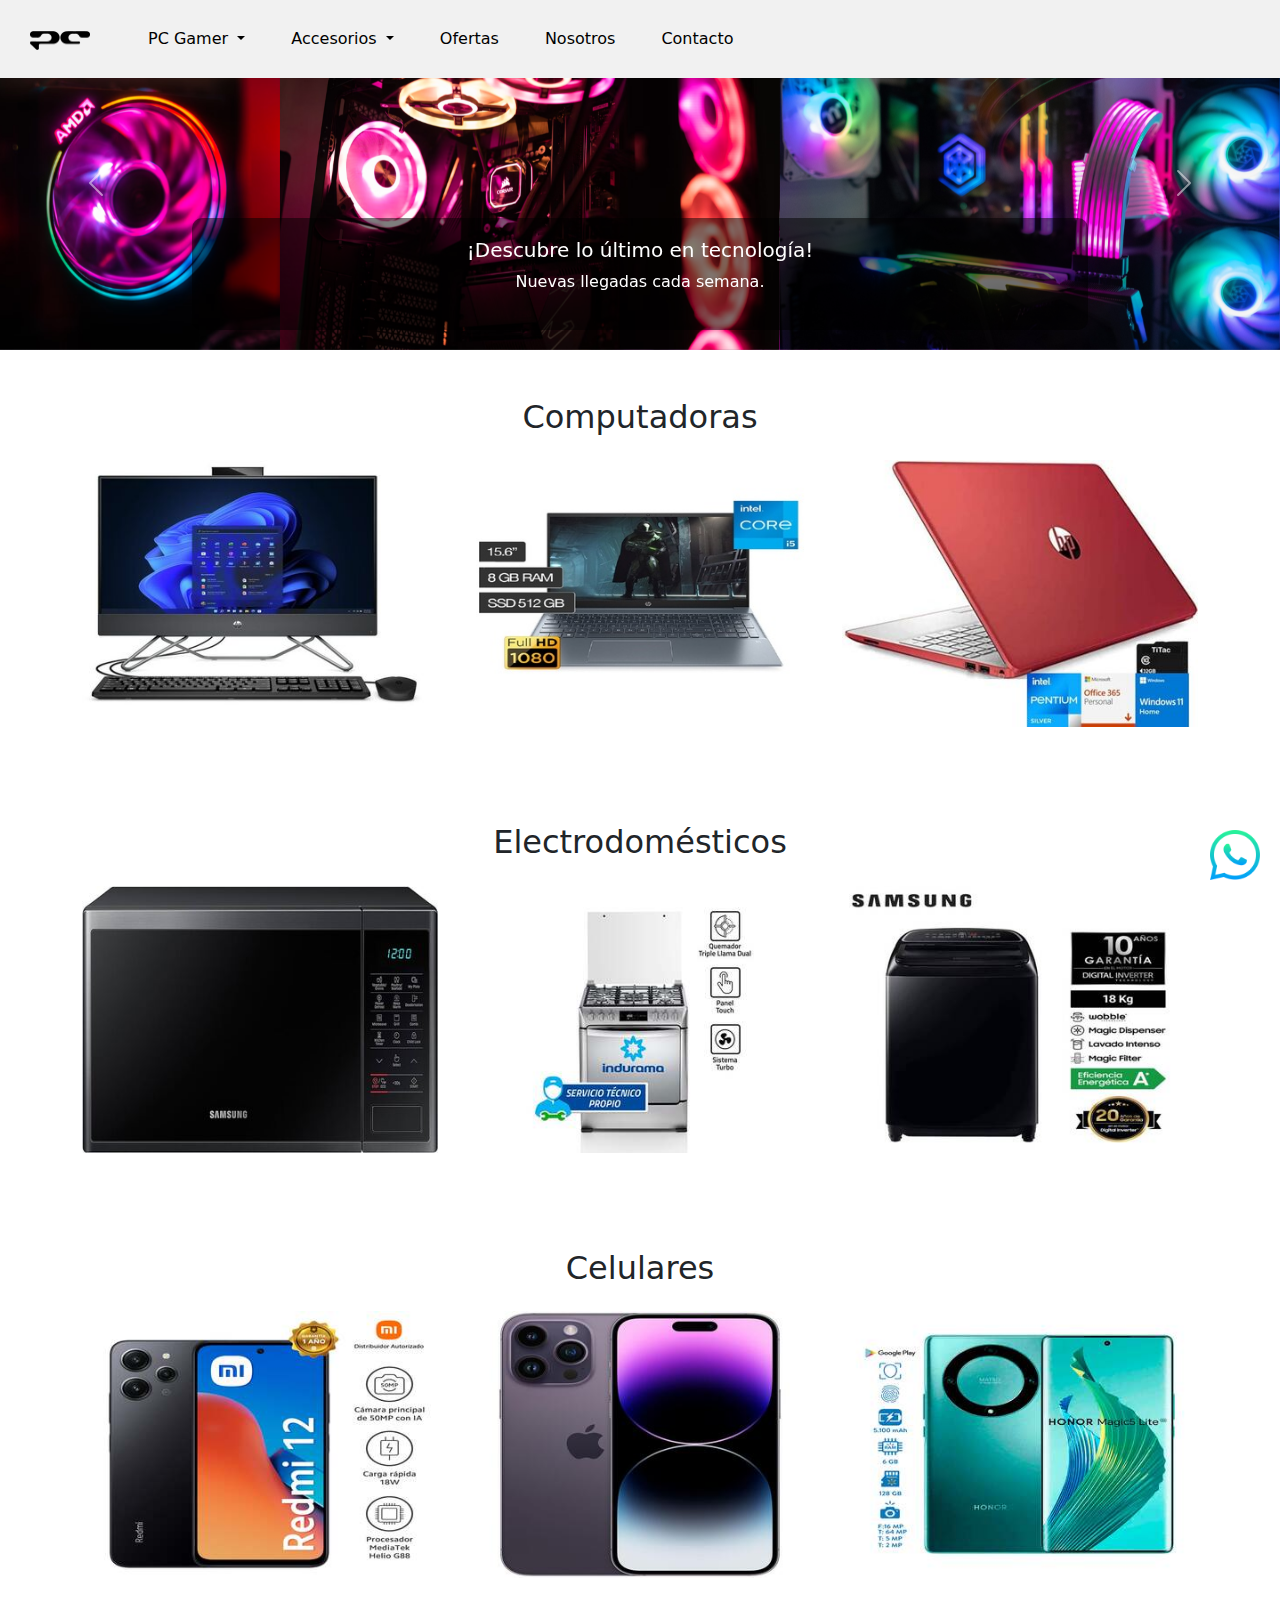
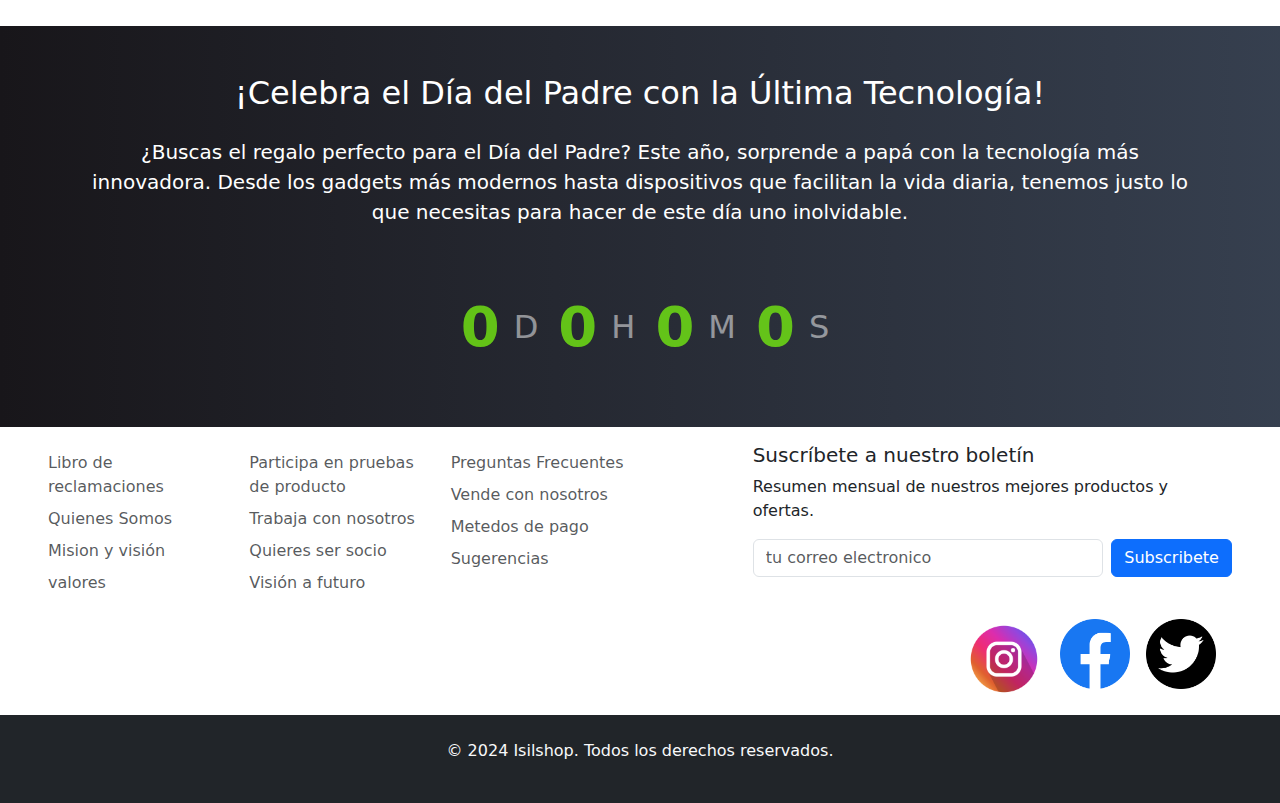
<file: index.html>
<!DOCTYPE html>
<html lang="en">
<head>
  <meta charset="UTF-8">
  <meta name="viewport" content="width=device-width, initial-scale=1.0">
  <title>Landing Page</title>
  <link href="https://cdn.jsdelivr.net/npm/bootstrap@5.3.3/dist/css/bootstrap.min.css" rel="stylesheet" integrity="sha384-QWTKZyjpPEjISv5WaRU9OFeRpok6YctnYmDr5pNlyT2bRjXh0JMhjY6hW+ALEwIH" crossorigin="anonymous">
</head>
  <link rel="stylesheet" href="styles.css">
</head>
<body>
  <!-- Navbar -->

  <nav class="navbar navbar-expand-lg bg-body-tertiary">
    <div class="container-fluid">
      <a class="navbar-brand" href="index.html">
        <img src="img/logo_pcentral.png" alt="Bootstrap" width="60" height="19.5779">
      </a>
      <button class="navbar-toggler" type="button" data-bs-toggle="collapse" data-bs-target="#navbarSupportedContent" aria-controls="navbarSupportedContent" aria-expanded="false" aria-label="Toggle navigation">
        <span class="navbar-toggler-icon"></span>
      </button>
      <div class="collapse navbar-collapse" id="navbarSupportedContent">
        <ul class="navbar-nav me-auto mb-2 mb-lg-0">

          <li class="nav-item dropdown">
            <a class="nav-link dropdown-toggle" href="#" role="button" data-bs-toggle="dropdown" aria-expanded="false">
              PC Gamer
            </a>
            <ul class="dropdown-menu">
              <li><a class="dropdown-item" href="gamaintel.html">Gama Intel</a></li>
              <li><a class="dropdown-item" href="gamaryzen.html">Gama AMD Ryzen</a></li>
              <li><hr class="dropdown-divider"></li>
              <li><a class="dropdown-item" href="#">Ver Todo</a></li>
            </ul>
          </li>

          <li class="nav-item dropdown">
            <a class="nav-link dropdown-toggle" href="#" role="button" data-bs-toggle="dropdown" aria-expanded="false">
              Accesorios
            </a>
            <ul class="dropdown-menu">
              <li><a class="dropdown-item" href="Componentes.html">Componentes</a></li>
              <li><a class="dropdown-item" href="Teclados y mouse.html">Teclados y Mouse</a></li>
              <li><hr class="dropdown-divider"></li>
              <li><a class="dropdown-item" href="ver todo.html">Ver Todo</a></li>
            </ul>
          </li>

          <li class="nav-item"><a class="nav-link" href="#gallery">Ofertas</a></li>
          <li class="nav-item"><a class="nav-link" href="#about">Nosotros</a></li>
          <li class="nav-item"><a class="nav-link" href="./formulario.html">Contacto</a></li>

        </ul>
      </div>
    </div>
  </nav>

  <!-- WhatsApp Icon -->
  <a href="https://api.whatsapp.com/send?phone=51953485560&text=Hola,deseo saber mas sobre nuestra Web" class="whatsapp-icon" target="_blank">
    <img src="img/whatsapp.png" alt="WhatsApp" width="50" height="50">
  </a>

  <!-- Carousel -->
  <div id="carousel" class="carousel slide" data-bs-ride="carousel">
    <div class="carousel-inner">
      <div class="carousel-item active">
        <img src="./img/carrusel1.png" class="d-block w-100" alt="...">
        <div class="carousel-caption d-none d-md-block">
          <h5>¡Descubre lo último en tecnología!</h5>
          <p>Nuevas llegadas cada semana.</p>
        </div>
      </div>
      <div class="carousel-item">
        <img src="./img/carrusel2.png" class="d-block w-100" alt="...">
        <div class="carousel-caption d-none d-md-block">
        <h5>¡Ofertas imperdibles!</h5>
        <p>Descuentos exclusivos en tus gadgets favoritos</p>
        </div>
      </div>
      <div class="carousel-item">
        <img src="./img/carrusel3.png" class="d-block w-100" alt="...">
        <div class="carousel-caption d-none d-md-block">
          <h5>¡Tecnología a tu medida!</h5>
          <p>Recomendaciones basadas en tus intereses</p>
        </div>
      </div>
    </div>
    <button class="carousel-control-prev" type="button" data-bs-target="#carousel" data-bs-slide="prev">
      <span class="carousel-control-prev-icon" aria-hidden="true"></span>
      <span class="visually-hidden">Previous</span>
    </button>
    <button class="carousel-control-next" type="button" data-bs-target="#carousel" data-bs-slide="next">
      <span class="carousel-control-next-icon" aria-hidden="true"></span>
      <span class="visually-hidden">Next</span>
    </button>
  </div>

  <!-- Gallery Section -->
  <section id="gallery" class="py-5">
    <div class="container">
      <h2 class="text-center mb-4">Computadoras </h2>
      <div class="row g-4">
        <div class="col-md-4">
          <img src="img/precios1 (1).jpg" class="img-fluid" alt="Gallery Image 1 ">
        </div>
        <div class="col-md-4">
          <img src="img/precios2 (2).jpg" class="img-fluid" alt="Gallery Image 2">
        </div>
        <div class="col-md-4">
          <img src="img/precios3 (1).jpg" class="img-fluid" alt="Gallery Image 3">
        </div>
      </div>
    </div>
  </section>

  <!-- Gallery Section -->
  <section id="gallery" class="py-5">
    <div class="container">
      <h2 class="text-center mb-4">Electrodomésticos</h2>
      <div class="row g-4">
        <div class="col-md-4">
          <img src="img/Electrodomésticos1 (1).jpg" class="img-fluid" alt="Gallery Image 1" >
        </div>
        <div class="col-md-4">
          <img src="img/electrodomésticos2  (1).jpg" class="img-fluid" alt="Gallery Image 2">
        </div>
        <div class="col-md-4">
          <img src="img/electrodomésticos3 (1).jpg" class="img-fluid" alt="Gallery Image 3">
        </div>
      </div>
    </div>
  </section>

    <!-- Gallery Section -->
    <section id="gallery" class="py-5">
      <div class="container">
        <h2 class="text-center mb-4">Celulares</h2>
        <div class="row g-4">
          <div class="col-md-4">
            <img src="img/celulares1 (1).jpg" class="img-fluid" alt="Gallery Image 1">
          </div>
          <div class="col-md-4">
            <img src="img/celulares2 (1).jpg" class="img-fluid" alt="Gallery Image 2">
          </div>
          <div class="col-md-4">
            <img src="img/celulares3 (1).jpg" class="img-fluid" alt="Gallery Image 3">
          </div>
        </div>
      </div>
    </section>

  <!-- About Us Section -->
  <section id="about" class=" conty py-5 text-white">
    <div class="container ">
      <h2 class="text-center mb-4">¡Celebra el Día del Padre con la Última Tecnología!</h2>
      <p class="lead text-center me-auto">¿Buscas el regalo perfecto para el Día del Padre? Este año, sorprende 
        a papá con la tecnología más innovadora. Desde los gadgets más modernos hasta dispositivos que facilitan 
        la vida diaria, tenemos justo lo que necesitas para hacer de este día uno inolvidable.
      </p>

    
      
</head>

    <div class="container mt-5 ">
        <div class="countdown" id="countdown">
            <div>
                <span class="countdown-number " id="days">0</span>
                <span class="countdown-letter">D</span>
            </div>
            <div>
                <span class="countdown-number "id="hours">0</span>
                <span class="countdown-letter" >H</span>
            </div>
            <div>
                <span class="countdown-number "id="minutes">0</span>
                <span class="countdown-letter">M</span>
            </div>
            <div>
                <span class="countdown-number "id="seconds">0</span>
                <span class="countdown-letter">S</span>
            </div>
        </div>
    </div>

    <script>
        
        const countdownEndDate = new Date(new Date().getTime() + 3 * 24 * 60 * 60 * 1000).getTime();

        
        const countdownInterval = setInterval(() => {
            const now = new Date().getTime();
            const timeLeft = countdownEndDate - now;

         
            const days = Math.floor(timeLeft / (1000 * 60 * 60 * 24));
            const hours = Math.floor((timeLeft % (1000 * 60 * 60 * 24)) / (1000 * 60 * 60));
            const minutes = Math.floor((timeLeft % (1000 * 60 * 60)) / (1000 * 60));
            const seconds = Math.floor((timeLeft % (1000 * 60)) / 1000);

        
            document.getElementById("days").innerText = days;
            document.getElementById("hours").innerText = hours;
            document.getElementById("minutes").innerText = minutes;
            document.getElementById("seconds").innerText = seconds;

           
            if (timeLeft < 0) {
                clearInterval(countdownInterval);
                document.getElementById("countdown").innerHTML = "¡El tiempo ha terminado!";
            }
        }, 1000);
    </script>
    </div>
  </section>

  <!-- Footer -->
  <footer class="py-3 p-5">
    <div class="row">
      <div class="col-6 col-md-2 mb-3">
        <h5></h5>
        <ul class="nav flex-column ">
          <li class="nav-item mb-2"><a href="#" class="nav-link p-0 text-muted">Libro de reclamaciones</a></li>
          <li class="nav-item mb-2"><a href="#" class="nav-link p-0 text-muted">Quienes Somos</a></li>
          <li class="nav-item mb-2"><a href="#" class="nav-link p-0 text-muted">Mision y visión</a></li>
          <li class="nav-item mb-2"><a href="#" class="nav-link p-0 text-muted">valores</a></li>
          
        </ul>
      </div>

      <div class="col-6 col-md-2 mb-3">
        <h5></h5>
        <ul class="nav flex-column">
          <li class="nav-item mb-2"><a href="#" class="nav-link p-0 text-muted">Participa en pruebas de producto</a></li>
          <li class="nav-item mb-2"><a href="#" class="nav-link p-0 text-muted">Trabaja con nosotros </a></li>
          <li class="nav-item mb-2"><a href="#" class="nav-link p-0 text-muted">Quieres ser socio</a></li>
          <li class="nav-item mb-2"><a href="#" class="nav-link p-0 text-muted">Visión a futuro</a></li>
        
        </ul>
      </div>

      <div class="col-6 col-md-2 mb-3">
        <h5></h5>
        <ul class="nav flex-column">
          <li class="nav-item mb-2"><a href="#" class="nav-link p-0 text-muted">Preguntas Frecuentes</a></li>
          <li class="nav-item mb-2"><a href="#" class="nav-link p-0 text-muted">Vende con nosotros</a></li>
          <li class="nav-item mb-2"><a href="#" class="nav-link p-0 text-muted">Metedos de pago</a></li>
          <li class="nav-item mb-2"><a href="#" class="nav-link p-0 text-muted">Sugerencias</a></li>
        </ul>
      </div>

      <div class="col-md-5 offset-md-1 mb-3">
        <form>
          <h5>Suscríbete a nuestro boletín</h5>
          <p>Resumen mensual de nuestros mejores productos y ofertas.</p>
          <div class="d-flex flex-column flex-sm-row w-100 gap-2">
            <label for="newsletter1" class="visually-hidden">ingresa tu correo</label>
            <input id="newsletter1" type="text" class="form-control" placeholder="tu correo electronico">
            <button class="btn btn-primary" type="button">Subscribete</button>
          </div>
        </form>
      </div>
    </div>
    <link rel="stylesheet" href="">

    <div class="d-flex justify-content-end">
      <a href="https://www.instagram.com/" target="_blank">
        <img class="img-fluid me-3" src="img/1.png" " alt="" style="width: 80px;">
      </a>
      <a href="https://www.facebook.com/" target="_blank">
        <img class="img-fluid me-3" src="img/facebook.png" alt="" style="width: 70px;">
      </a>
      <a href="https://x.com/?lang=es"target=_blank>
        <img class="img-fluid me-3" src="img/twitter.png" alt="" style="width: 70px;">
      </a>
  </div>
  </footer>

  <!-- Footer -->
  <footer class="text-center py-4 bg-dark text-light width-100%">
    <p>© 2024 Isilshop. Todos los derechos reservados.</p>
  </footer>

  <!-- Bootstrap JS -->
  <script src="https://cdn.jsdelivr.net/npm/bootstrap@5.3.3/dist/js/bootstrap.bundle.min.js" integrity="sha384-YvpcrYf0tY3lHB60NNkmXc5s9fDVZLESaAA55NDzOxhy9GkcIdslK1eN7N6jIeHz" crossorigin="anonymous"></script>
</body>
</html>
</file>
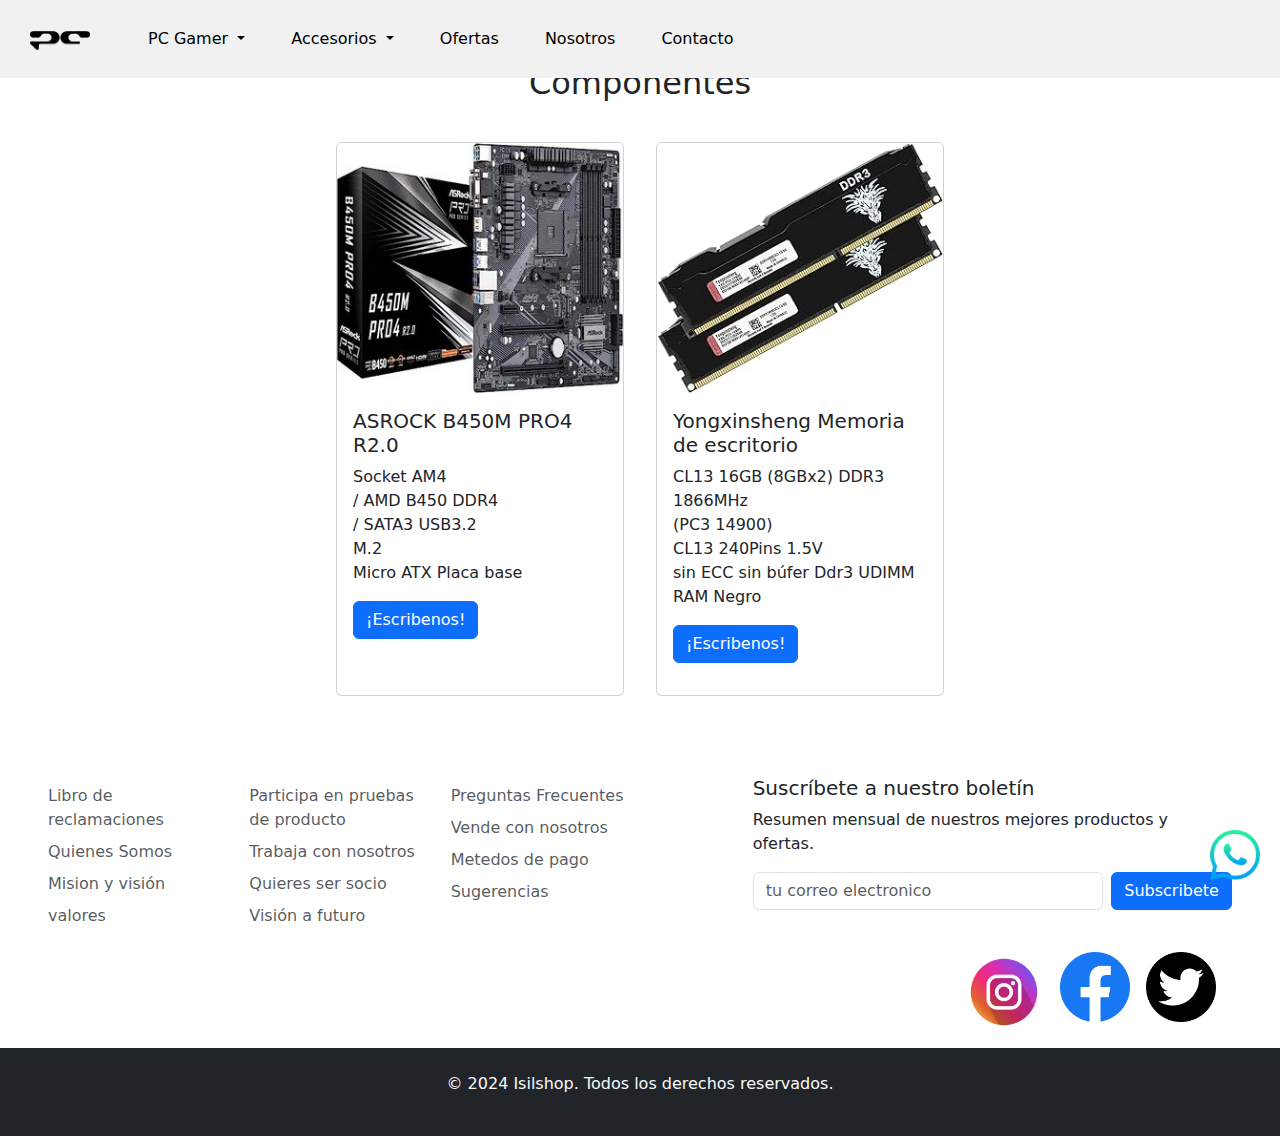
<file: Componentes.html>
<!DOCTYPE html>
<html lang="en">
<head>
  <meta charset="UTF-8">
  <meta name="viewport" content="width=device-width, initial-scale=1.0">
  <title>Landing Page</title>
  <link href="https://cdn.jsdelivr.net/npm/bootstrap@5.3.3/dist/css/bootstrap.min.css" rel="stylesheet" integrity="sha384-QWTKZyjpPEjISv5WaRU9OFeRpok6YctnYmDr5pNlyT2bRjXh0JMhjY6hW+ALEwIH" crossorigin="anonymous">
</head>
  <link rel="stylesheet" href="styles.css">
</head>
<body>
  <!-- Navbar -->

  <nav class="navbar navbar-expand-lg bg-body-tertiary">
    <div class="container-fluid">
      <a class="navbar-brand" href="index.html">
        <img src="img/logo_pcentral.png" alt="Bootstrap" width="60" height="19.5779">
      </a>
      <button class="navbar-toggler" type="button" data-bs-toggle="collapse" data-bs-target="#navbarSupportedContent" aria-controls="navbarSupportedContent" aria-expanded="false" aria-label="Toggle navigation">
        <span class="navbar-toggler-icon"></span>
      </button>
      <div class="collapse navbar-collapse" id="navbarSupportedContent">
        <ul class="navbar-nav me-auto mb-2 mb-lg-0">

          <li class="nav-item dropdown">
            <a class="nav-link dropdown-toggle" href="#" role="button" data-bs-toggle="dropdown" aria-expanded="false">
              PC Gamer
            </a>
            <ul class="dropdown-menu">
              <li><a class="dropdown-item" href="gamaintel.html">Gama Intel</a></li>
              <li><a class="dropdown-item" href="gamaryzen.html">Gama AMD Ryzen</a></li>
              <li><hr class="dropdown-divider"></li>
              <li><a class="dropdown-item" href="#">Ver Todo</a></li>
            </ul>
          </li>

          <li class="nav-item dropdown">
            <a class="nav-link dropdown-toggle" href="#" role="button" data-bs-toggle="dropdown" aria-expanded="false">
              Accesorios
            </a>
            <ul class="dropdown-menu">
              <li><a class="dropdown-item" href="Componentes.html">Componentes</a></li>
              <li><a class="dropdown-item" href="Teclados y mouse.html">Teclados y Mouse</a></li>
              <li><hr class="dropdown-divider"></li>
              <li><a class="dropdown-item" href="ver todo.html">Ver Todo</a></li>
            </ul>
          </li>

          <li class="nav-item"><a class="nav-link" href="#gallery">Ofertas</a></li>
          <li class="nav-item"><a class="nav-link" href="#about">Nosotros</a></li>
          <li class="nav-item"><a class="nav-link" href="./formulario.html">Contacto</a></li>

        </ul>
      </div>
    </div>
  </nav>

  <!-- WhatsApp Icon -->
  <a href="https://api.whatsapp.com/send?phone=51953485560&text=Hola,deseo saber mas sobre nuestra Web" class="whatsapp-icon" target="_blank">
    <img src="img/whatsapp.png" alt="WhatsApp" width="50" height="50">
  </a>
  
  <!-- Products -->

   <div class="container my-5">
    <h2 class="text-center mb-4">Componentes</h2>
    <div class="d-flex justify-content-center flex-wrap">
      <div class="card m-3" style="width: 18rem;">
        <img src="img/tarjeta madre (1).jpg" class="card-img-top" alt="...">
        <div class="card-body">
          <h5 class="card-title">ASROCK B450M PRO4 R2.0</h5>
          <p class="card-text">Socket AM4<br>
            / AMD B450 DDR4 <br>
            / SATA3 USB3.2<br>
            M.2<br>
            Micro ATX Placa base<p>
          <a href="./formulario.html" class="btn btn-primary">¡Escribenos!</a>
        </div>
      </div>

      <div class="card m-3" style="width: 18rem;">
        <img src="img/ram.jpg" class="card-img-top" alt="...">
        <div class="card-body">
          <h5 class="card-title">Yongxinsheng Memoria de escritorio</h5>
          <p class="card-text">CL13 16GB (8GBx2) DDR3 1866MHz<br>
            (PC3 14900)<br>
            CL13 240Pins 1.5V<br>
            sin ECC sin búfer Ddr3 UDIMM RAM Negro<br>
            <p>
          <a href="./formulario.html" class="btn btn-primary">¡Escribenos!</a>
        </div>
      </div>
    </div>
  </div>

 

<!-- Footer -->
<footer class="py-3 p-5">
    <div class="row">
      <div class="col-6 col-md-2 mb-3">
        <h5></h5>
        <ul class="nav flex-column ">
          <li class="nav-item mb-2"><a href="#" class="nav-link p-0 text-muted">Libro de reclamaciones</a></li>
          <li class="nav-item mb-2"><a href="#" class="nav-link p-0 text-muted">Quienes Somos</a></li>
          <li class="nav-item mb-2"><a href="#" class="nav-link p-0 text-muted">Mision y visión</a></li>
          <li class="nav-item mb-2"><a href="#" class="nav-link p-0 text-muted">valores</a></li>
          
        </ul>
      </div>

      <div class="col-6 col-md-2 mb-3">
        <h5></h5>
        <ul class="nav flex-column">
          <li class="nav-item mb-2"><a href="#" class="nav-link p-0 text-muted">Participa en pruebas de producto</a></li>
          <li class="nav-item mb-2"><a href="#" class="nav-link p-0 text-muted">Trabaja con nosotros </a></li>
          <li class="nav-item mb-2"><a href="#" class="nav-link p-0 text-muted">Quieres ser socio</a></li>
          <li class="nav-item mb-2"><a href="#" class="nav-link p-0 text-muted">Visión a futuro</a></li>
        
        </ul>
      </div>

      <div class="col-6 col-md-2 mb-3">
        <h5></h5>
        <ul class="nav flex-column">
          <li class="nav-item mb-2"><a href="#" class="nav-link p-0 text-muted">Preguntas Frecuentes</a></li>
          <li class="nav-item mb-2"><a href="#" class="nav-link p-0 text-muted">Vende con nosotros</a></li>
          <li class="nav-item mb-2"><a href="#" class="nav-link p-0 text-muted">Metedos de pago</a></li>
          <li class="nav-item mb-2"><a href="#" class="nav-link p-0 text-muted">Sugerencias</a></li>
        </ul>
      </div>

      <div class="col-md-5 offset-md-1 mb-3">
        <form>
          <h5>Suscríbete a nuestro boletín</h5>
          <p>Resumen mensual de nuestros mejores productos y ofertas.</p>
          <div class="d-flex flex-column flex-sm-row w-100 gap-2">
            <label for="newsletter1" class="visually-hidden">ingresa tu correo</label>
            <input id="newsletter1" type="text" class="form-control" placeholder="tu correo electronico">
            <button class="btn btn-primary" type="button">Subscribete</button>
          </div>
        </form>
      </div>
    </div>
    <link rel="stylesheet" href="">

    <div class="d-flex justify-content-end">
      <a href="https://www.instagram.com/" target="_blank">
        <img class="img-fluid me-3" src="img/1.png" " alt="" style="width: 80px;">
      </a>
      <a href="https://www.facebook.com/" target="_blank">
        <img class="img-fluid me-3" src="img/facebook.png" alt="" style="width: 70px;">
      </a>
      <a href="https://x.com/?lang=es"target=_blank>
        <img class="img-fluid me-3" src="img/twitter.png" alt="" style="width: 70px;">
      </a>
  </div>
  </footer>

  <!-- Footer -->
  <footer class="text-center py-4 bg-dark text-light width-100%">
    <p>© 2024 Isilshop. Todos los derechos reservados.</p>
  </footer>

  <!-- Bootstrap JS -->
  <script src="https://cdn.jsdelivr.net/npm/bootstrap@5.3.3/dist/js/bootstrap.bundle.min.js" integrity="sha384-YvpcrYf0tY3lHB60NNkmXc5s9fDVZLESaAA55NDzOxhy9GkcIdslK1eN7N6jIeHz" crossorigin="anonymous"></script>
</body>
</html>
</file>
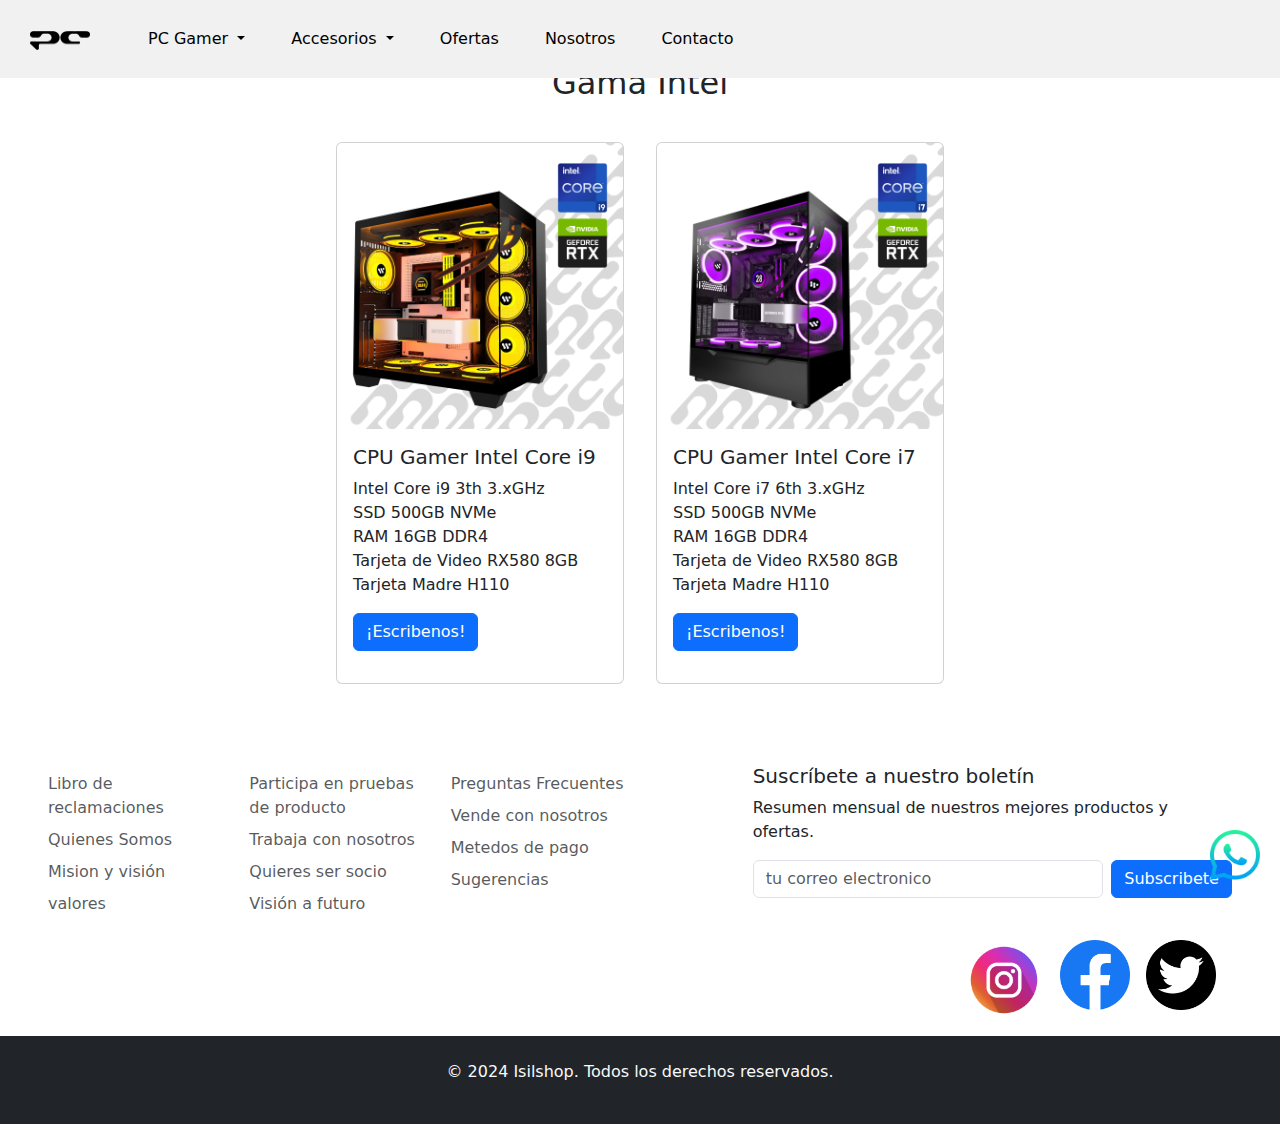
<file: gamaintel.html>
<!DOCTYPE html>
<html lang="en">
<head>
  <meta charset="UTF-8">
  <meta name="viewport" content="width=device-width, initial-scale=1.0">
  <title>Landing Page</title>
  <link href="https://cdn.jsdelivr.net/npm/bootstrap@5.3.3/dist/css/bootstrap.min.css" rel="stylesheet" integrity="sha384-QWTKZyjpPEjISv5WaRU9OFeRpok6YctnYmDr5pNlyT2bRjXh0JMhjY6hW+ALEwIH" crossorigin="anonymous">
</head>
  <link rel="stylesheet" href="styles.css">
</head>
<body>
  <!-- Navbar -->

  <nav class="navbar navbar-expand-lg bg-body-tertiary">
    <div class="container-fluid">
      <a class="navbar-brand" href="index.html">
        <img src="img/logo_pcentral.png" alt="Bootstrap" width="60" height="19.5779">
      </a>
      <button class="navbar-toggler" type="button" data-bs-toggle="collapse" data-bs-target="#navbarSupportedContent" aria-controls="navbarSupportedContent" aria-expanded="false" aria-label="Toggle navigation">
        <span class="navbar-toggler-icon"></span>
      </button>
      <div class="collapse navbar-collapse" id="navbarSupportedContent">
        <ul class="navbar-nav me-auto mb-2 mb-lg-0">

          <li class="nav-item dropdown">
            <a class="nav-link dropdown-toggle" href="#" role="button" data-bs-toggle="dropdown" aria-expanded="false">
              PC Gamer
            </a>
            <ul class="dropdown-menu">
              <li><a class="dropdown-item" href="gamaintel.html">Gama Intel</a></li>
              <li><a class="dropdown-item" href="gamaryzen.html">Gama AMD Ryzen</a></li>
              <li><hr class="dropdown-divider"></li>
              <li><a class="dropdown-item" href="#">Ver Todo</a></li>
            </ul>
          </li>

          <li class="nav-item dropdown">
            <a class="nav-link dropdown-toggle" href="#" role="button" data-bs-toggle="dropdown" aria-expanded="false">
              Accesorios
            </a>
            <ul class="dropdown-menu">
              <li><a class="dropdown-item" href="Componentes.html">Componentes</a></li>
              <li><a class="dropdown-item" href="Teclados y mouse.html">Teclados y Mouse</a></li>
              <li><hr class="dropdown-divider"></li>
              <li><a class="dropdown-item" href="ver todo.html">Ver Todo</a></li>
            </ul>
          </li>

          <li class="nav-item"><a class="nav-link" href="#gallery">Ofertas</a></li>
          <li class="nav-item"><a class="nav-link" href="#about">Nosotros</a></li>
          <li class="nav-item"><a class="nav-link" href="./formulario.html">Contacto</a></li>

        </ul>
      </div>
    </div>
  </nav>

  <!-- WhatsApp Icon -->
  <a href="https://api.whatsapp.com/send?phone=51953485560&text=Hola,deseo saber mas sobre nuestra Web" class="whatsapp-icon" target="_blank">
    <img src="img/whatsapp.png" alt="WhatsApp" width="50" height="50">
  </a>

    <!-- Products -->
    <div class="container my-5">
      <h2 class="text-center mb-4">Gama Intel</h2>
      <div class="d-flex justify-content-center flex-wrap">
        <div class="card m-3" style="width: 18rem;">
          <img src="img/pcinteluno.png" class="card-img-top" alt="...">
          <div class="card-body">
            <h5 class="card-title">CPU Gamer Intel Core i9</h5>
            <p class="card-text">Intel Core i9 3th 3.xGHz<br>
              SSD 500GB NVMe<br>
              RAM 16GB DDR4<br>
              Tarjeta de Video RX580 8GB<br>
              Tarjeta Madre H110<p>
            <a href="./formulario.html" class="btn btn-primary">¡Escribenos!</a>
          </div>
        </div>
  
        <div class="card m-3" style="width: 18rem;">
          <img src="img/pcinteldos.png" class="card-img-top" alt="...">
          <div class="card-body">
            <h5 class="card-title">CPU Gamer Intel Core i7</h5>
            <p class="card-text">Intel Core i7 6th 3.xGHz<br>
              SSD 500GB NVMe<br>
              RAM 16GB DDR4<br>
              Tarjeta de Video RX580 8GB<br>
              Tarjeta Madre H110<p>
            <a href="./formulario.html" class="btn btn-primary">¡Escribenos!</a>
          </div>
        </div>
      </div>
    </div>

  <!-- Footer -->
  <footer class="py-3 p-5">
    <div class="row">
      <div class="col-6 col-md-2 mb-3">
        <h5></h5>
        <ul class="nav flex-column ">
          <li class="nav-item mb-2"><a href="#" class="nav-link p-0 text-muted">Libro de reclamaciones</a></li>
          <li class="nav-item mb-2"><a href="#" class="nav-link p-0 text-muted">Quienes Somos</a></li>
          <li class="nav-item mb-2"><a href="#" class="nav-link p-0 text-muted">Mision y visión</a></li>
          <li class="nav-item mb-2"><a href="#" class="nav-link p-0 text-muted">valores</a></li>
          
        </ul>
      </div>

      <div class="col-6 col-md-2 mb-3">
        <h5></h5>
        <ul class="nav flex-column">
          <li class="nav-item mb-2"><a href="#" class="nav-link p-0 text-muted">Participa en pruebas de producto</a></li>
          <li class="nav-item mb-2"><a href="#" class="nav-link p-0 text-muted">Trabaja con nosotros </a></li>
          <li class="nav-item mb-2"><a href="#" class="nav-link p-0 text-muted">Quieres ser socio</a></li>
          <li class="nav-item mb-2"><a href="#" class="nav-link p-0 text-muted">Visión a futuro</a></li>
        
        </ul>
      </div>

      <div class="col-6 col-md-2 mb-3">
        <h5></h5>
        <ul class="nav flex-column">
          <li class="nav-item mb-2"><a href="#" class="nav-link p-0 text-muted">Preguntas Frecuentes</a></li>
          <li class="nav-item mb-2"><a href="#" class="nav-link p-0 text-muted">Vende con nosotros</a></li>
          <li class="nav-item mb-2"><a href="#" class="nav-link p-0 text-muted">Metedos de pago</a></li>
          <li class="nav-item mb-2"><a href="#" class="nav-link p-0 text-muted">Sugerencias</a></li>
        </ul>
      </div>

      <div class="col-md-5 offset-md-1 mb-3">
        <form>
          <h5>Suscríbete a nuestro boletín</h5>
          <p>Resumen mensual de nuestros mejores productos y ofertas.</p>
          <div class="d-flex flex-column flex-sm-row w-100 gap-2">
            <label for="newsletter1" class="visually-hidden">ingresa tu correo</label>
            <input id="newsletter1" type="text" class="form-control" placeholder="tu correo electronico">
            <button class="btn btn-primary" type="button">Subscribete</button>
          </div>
        </form>
      </div>
    </div>
    <link rel="stylesheet" href="">

    <div class="d-flex justify-content-end">
      <a href="https://www.instagram.com/" target="_blank">
        <img class="img-fluid me-3" src="img/1.png" " alt="" style="width: 80px;">
      </a>
      <a href="https://www.facebook.com/" target="_blank">
        <img class="img-fluid me-3" src="img/facebook.png" alt="" style="width: 70px;">
      </a>
      <a href="https://x.com/?lang=es"target=_blank>
        <img class="img-fluid me-3" src="img/twitter.png" alt="" style="width: 70px;">
      </a>
  </div>
  </footer>

  <!-- Footer -->
  <footer class="text-center py-4 bg-dark text-light width-100%">
    <p>© 2024 Isilshop. Todos los derechos reservados.</p>
  </footer>

  <!-- Bootstrap JS -->
  <script src="https://cdn.jsdelivr.net/npm/bootstrap@5.3.3/dist/js/bootstrap.bundle.min.js" integrity="sha384-YvpcrYf0tY3lHB60NNkmXc5s9fDVZLESaAA55NDzOxhy9GkcIdslK1eN7N6jIeHz" crossorigin="anonymous"></script>
</body>
</html>
</file>
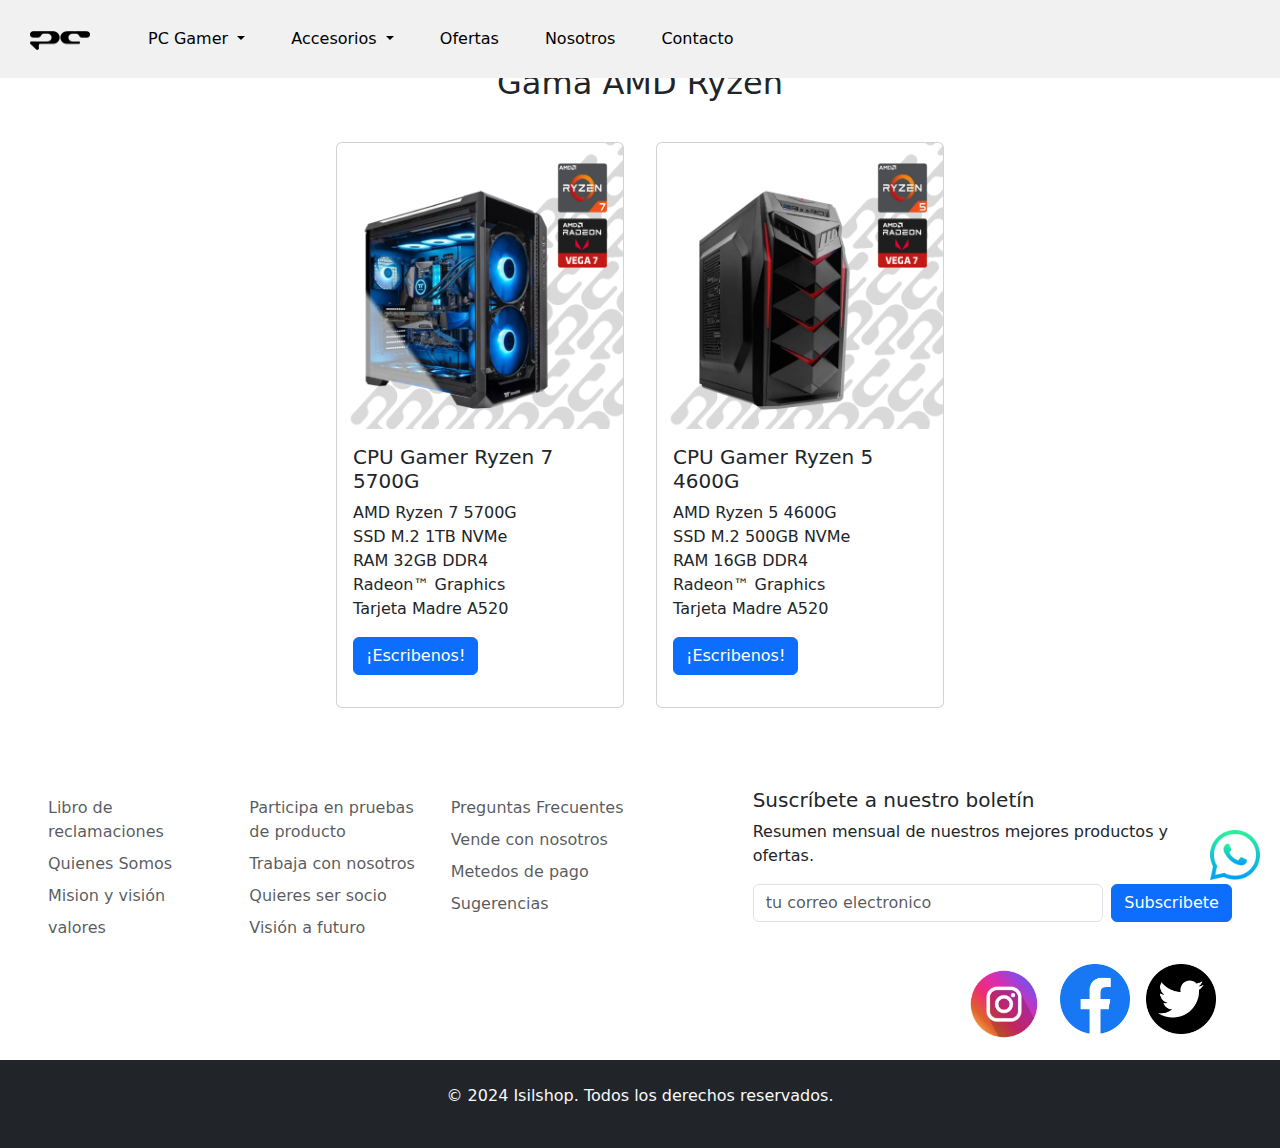
<file: gamaryzen.html>
<!DOCTYPE html>
<html lang="en">
<head>
  <meta charset="UTF-8">
  <meta name="viewport" content="width=device-width, initial-scale=1.0">
  <title>Landing Page</title>
  <link href="https://cdn.jsdelivr.net/npm/bootstrap@5.3.3/dist/css/bootstrap.min.css" rel="stylesheet" integrity="sha384-QWTKZyjpPEjISv5WaRU9OFeRpok6YctnYmDr5pNlyT2bRjXh0JMhjY6hW+ALEwIH" crossorigin="anonymous">
</head>
  <link rel="stylesheet" href="styles.css">
</head>
<body>
  <!-- Navbar -->

  <nav class="navbar navbar-expand-lg bg-body-tertiary">
    <div class="container-fluid">
      <a class="navbar-brand" href="index.html">
        <img src="img/logo_pcentral.png" alt="Bootstrap" width="60" height="19.5779">
      </a>
      <button class="navbar-toggler" type="button" data-bs-toggle="collapse" data-bs-target="#navbarSupportedContent" aria-controls="navbarSupportedContent" aria-expanded="false" aria-label="Toggle navigation">
        <span class="navbar-toggler-icon"></span>
      </button>
      <div class="collapse navbar-collapse" id="navbarSupportedContent">
        <ul class="navbar-nav me-auto mb-2 mb-lg-0">

          <li class="nav-item dropdown">
            <a class="nav-link dropdown-toggle" href="#" role="button" data-bs-toggle="dropdown" aria-expanded="false">
              PC Gamer
            </a>
            <ul class="dropdown-menu">
              <li><a class="dropdown-item" href="gamaintel.html">Gama Intel</a></li>
              <li><a class="dropdown-item" href="gamaryzen.html">Gama AMD Ryzen</a></li>
              <li><hr class="dropdown-divider"></li>
              <li><a class="dropdown-item" href="#">Ver Todo</a></li>
            </ul>
          </li>

          <li class="nav-item dropdown">
            <a class="nav-link dropdown-toggle" href="#" role="button" data-bs-toggle="dropdown" aria-expanded="false">
              Accesorios
            </a>
            <ul class="dropdown-menu">
              <li><a class="dropdown-item" href="Componentes.html">Componentes</a></li>
              <li><a class="dropdown-item" href="Teclados y mouse.html">Teclados y Mouse</a></li>
              <li><hr class="dropdown-divider"></li>
              <li><a class="dropdown-item" href="ver todo.html">Ver Todo</a></li>
            </ul>
          </li>

          <li class="nav-item"><a class="nav-link" href="#gallery">Ofertas</a></li>
          <li class="nav-item"><a class="nav-link" href="#about">Nosotros</a></li>
          <li class="nav-item"><a class="nav-link" href="./formulario.html">Contacto</a></li>

        </ul>
      </div>
    </div>
  </nav>

  <!-- WhatsApp Icon -->
  <a href="https://api.whatsapp.com/send?phone=51953485560&text=Hola,deseo saber mas sobre nuestra Web" class="whatsapp-icon" target="_blank">
    <img src="img/whatsapp.png" alt="WhatsApp" width="50" height="50">
  </a>

    <!-- Products -->
    <div class="container my-5">
      <h2 class="text-center mb-4">Gama AMD Ryzen</h2>
      <div class="d-flex justify-content-center flex-wrap">
        <div class="card m-3" style="width: 18rem;">
          <img src="img/pcryzenuno.png" class="card-img-top" alt="...">
          <div class="card-body">
            <h5 class="card-title">CPU Gamer Ryzen 7 5700G</h5>
            <p class="card-text">AMD Ryzen 7 5700G<br>
              SSD M.2 1TB NVMe<br>
              RAM 32GB DDR4<br>
              Radeon™ Graphics<br>
              Tarjeta Madre A520<p>
            <a href="./formulario.html" class="btn btn-primary">¡Escribenos!</a>
          </div>
        </div>
  
        <div class="card m-3" style="width: 18rem;">
          <img src="img/pcryzendos.png" class="card-img-top" alt="...">
          <div class="card-body">
            <h5 class="card-title">CPU Gamer Ryzen 5 4600G</h5>
            <p class="card-text">AMD Ryzen 5 4600G<br>
              SSD M.2 500GB NVMe<br>
              RAM 16GB DDR4<br>
              Radeon™ Graphics<br>
              Tarjeta Madre A520<p>
            <a href="./formulario.html" class="btn btn-primary">¡Escribenos!</a>
          </div>
        </div>
      </div>
    </div>

  <!-- Footer -->
  <footer class="py-3 p-5">
    <div class="row">
      <div class="col-6 col-md-2 mb-3">
        <h5></h5>
        <ul class="nav flex-column ">
          <li class="nav-item mb-2"><a href="#" class="nav-link p-0 text-muted">Libro de reclamaciones</a></li>
          <li class="nav-item mb-2"><a href="#" class="nav-link p-0 text-muted">Quienes Somos</a></li>
          <li class="nav-item mb-2"><a href="#" class="nav-link p-0 text-muted">Mision y visión</a></li>
          <li class="nav-item mb-2"><a href="#" class="nav-link p-0 text-muted">valores</a></li>
          
        </ul>
      </div>

      <div class="col-6 col-md-2 mb-3">
        <h5></h5>
        <ul class="nav flex-column">
          <li class="nav-item mb-2"><a href="#" class="nav-link p-0 text-muted">Participa en pruebas de producto</a></li>
          <li class="nav-item mb-2"><a href="#" class="nav-link p-0 text-muted">Trabaja con nosotros </a></li>
          <li class="nav-item mb-2"><a href="#" class="nav-link p-0 text-muted">Quieres ser socio</a></li>
          <li class="nav-item mb-2"><a href="#" class="nav-link p-0 text-muted">Visión a futuro</a></li>
        
        </ul>
      </div>

      <div class="col-6 col-md-2 mb-3">
        <h5></h5>
        <ul class="nav flex-column">
          <li class="nav-item mb-2"><a href="#" class="nav-link p-0 text-muted">Preguntas Frecuentes</a></li>
          <li class="nav-item mb-2"><a href="#" class="nav-link p-0 text-muted">Vende con nosotros</a></li>
          <li class="nav-item mb-2"><a href="#" class="nav-link p-0 text-muted">Metedos de pago</a></li>
          <li class="nav-item mb-2"><a href="#" class="nav-link p-0 text-muted">Sugerencias</a></li>
        </ul>
      </div>

      <div class="col-md-5 offset-md-1 mb-3">
        <form>
          <h5>Suscríbete a nuestro boletín</h5>
          <p>Resumen mensual de nuestros mejores productos y ofertas.</p>
          <div class="d-flex flex-column flex-sm-row w-100 gap-2">
            <label for="newsletter1" class="visually-hidden">ingresa tu correo</label>
            <input id="newsletter1" type="text" class="form-control" placeholder="tu correo electronico">
            <button class="btn btn-primary" type="button">Subscribete</button>
          </div>
        </form>
      </div>
    </div>
    <link rel="stylesheet" href="">

    <div class="d-flex justify-content-end">
      <a href="https://www.instagram.com/" target="_blank">
        <img class="img-fluid me-3" src="img/1.png" " alt="" style="width: 80px;">
      </a>
      <a href="https://www.facebook.com/" target="_blank">
        <img class="img-fluid me-3" src="img/facebook.png" alt="" style="width: 70px;">
      </a>
      <a href="https://x.com/?lang=es"target=_blank>
        <img class="img-fluid me-3" src="img/twitter.png" alt="" style="width: 70px;">
      </a>
  </div>
  </footer>

  <!-- Footer -->
  <footer class="text-center py-4 bg-dark text-light width-100%">
    <p>© 2024 Isilshop. Todos los derechos reservados.</p>
  </footer>

  <!-- Bootstrap JS -->
  <script src="https://cdn.jsdelivr.net/npm/bootstrap@5.3.3/dist/js/bootstrap.bundle.min.js" integrity="sha384-YvpcrYf0tY3lHB60NNkmXc5s9fDVZLESaAA55NDzOxhy9GkcIdslK1eN7N6jIeHz" crossorigin="anonymous"></script>
</body>
</html>
</file>
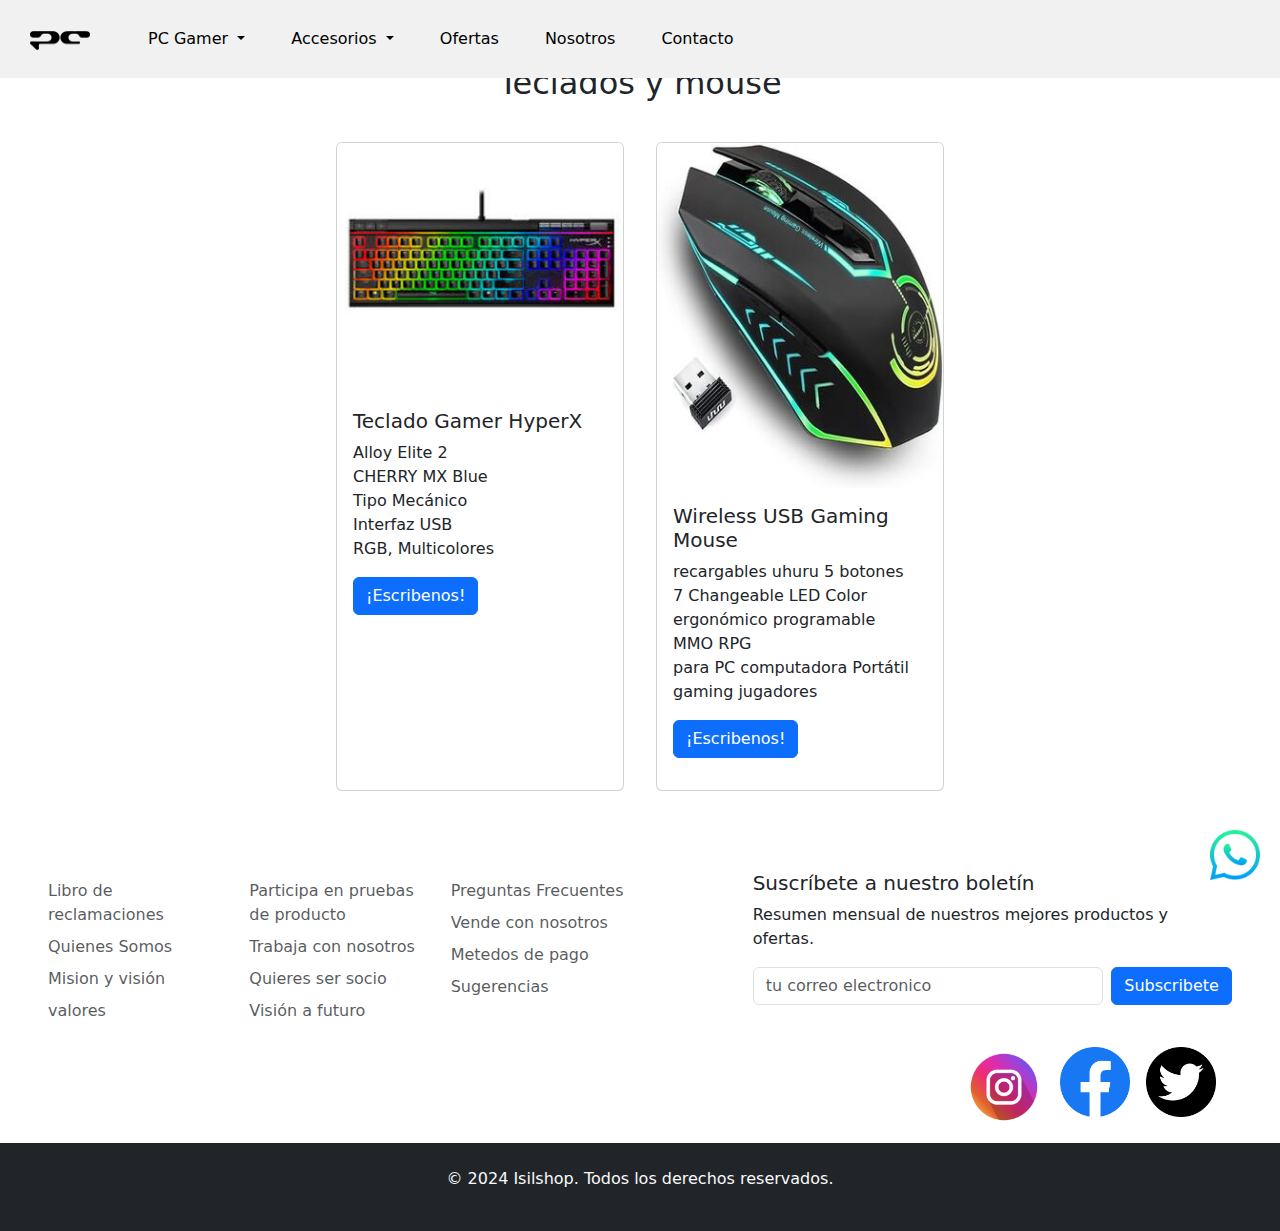
<file: Teclados y mouse.html>
<!DOCTYPE html>
<html lang="en">
<head>
  <meta charset="UTF-8">
  <meta name="viewport" content="width=device-width, initial-scale=1.0">
  <title>Landing Page</title>
  <link href="https://cdn.jsdelivr.net/npm/bootstrap@5.3.3/dist/css/bootstrap.min.css" rel="stylesheet" integrity="sha384-QWTKZyjpPEjISv5WaRU9OFeRpok6YctnYmDr5pNlyT2bRjXh0JMhjY6hW+ALEwIH" crossorigin="anonymous">
</head>
  <link rel="stylesheet" href="styles.css">
</head>
<body>
  <!-- Navbar -->

  <nav class="navbar navbar-expand-lg bg-body-tertiary">
    <div class="container-fluid">
      <a class="navbar-brand" href="index.html">
        <img src="img/logo_pcentral.png" alt="Bootstrap" width="60" height="19.5779">
      </a>
      <button class="navbar-toggler" type="button" data-bs-toggle="collapse" data-bs-target="#navbarSupportedContent" aria-controls="navbarSupportedContent" aria-expanded="false" aria-label="Toggle navigation">
        <span class="navbar-toggler-icon"></span>
      </button>
      <div class="collapse navbar-collapse" id="navbarSupportedContent">
        <ul class="navbar-nav me-auto mb-2 mb-lg-0">

          <li class="nav-item dropdown">
            <a class="nav-link dropdown-toggle" href="#" role="button" data-bs-toggle="dropdown" aria-expanded="false">
              PC Gamer
            </a>
            <ul class="dropdown-menu">
              <li><a class="dropdown-item" href="gamaintel.html">Gama Intel</a></li>
              <li><a class="dropdown-item" href="gamaryzen.html">Gama AMD Ryzen</a></li>
              <li><hr class="dropdown-divider"></li>
              <li><a class="dropdown-item" href="#">Ver Todo</a></li>
            </ul>
          </li>

          <li class="nav-item dropdown">
            <a class="nav-link dropdown-toggle" href="#" role="button" data-bs-toggle="dropdown" aria-expanded="false">
              Accesorios
            </a>
            <ul class="dropdown-menu">
              <li><a class="dropdown-item" href="Componentes.html">Componentes</a></li>
              <li><a class="dropdown-item" href="Teclados y mouse.html">Teclados y Mouse</a></li>
              <li><hr class="dropdown-divider"></li>
              <li><a class="dropdown-item" href="ver todo.html">Ver Todo</a></li>
            </ul>
          </li>

          <li class="nav-item"><a class="nav-link" href="#gallery">Ofertas</a></li>
          <li class="nav-item"><a class="nav-link" href="#about">Nosotros</a></li>
          <li class="nav-item"><a class="nav-link" href="./formulario.html">Contacto</a></li>

        </ul>
      </div>
    </div>
  </nav>

  <!-- WhatsApp Icon -->
  <a href="https://api.whatsapp.com/send?phone=51953485560&text=Hola,deseo saber mas sobre nuestra Web" class="whatsapp-icon" target="_blank">
    <img src="img/whatsapp.png" alt="WhatsApp" width="50" height="50">
  </a>
  
  <!-- Products -->

   <div class="container my-5">
    <h2 class="text-center mb-4">Teclados y mouse</h2>
    <div class="d-flex justify-content-center flex-wrap">
      <div class="card m-3" style="width: 18rem;">
        <img src="img/teclado (1).jpg" class="card-img-top" alt="...">
        <div class="card-body">
          <h5 class="card-title">Teclado Gamer HyperX </h5>
          <p class="card-text">Alloy Elite 2<br>
            CHERRY MX Blue<br>
            Tipo Mecánico<br>
            Interfaz USB<br>
            RGB, Multicolores <p>
          <a href="./formulario.html" class="btn btn-primary">¡Escribenos!</a>
        </div>
      </div>

      <div class="card m-3" style="width: 18rem;">
        <img src="img/moue (1).jpg" class="card-img-top" alt="...">
        <div class="card-body">
          <h5 class="card-title">Wireless USB Gaming Mouse</h5>
          <p class="card-text">recargables uhuru 5 botones<br>
            7 Changeable LED Color ergonómico programable<br>
            MMO RPG <br>
            para PC computadora Portátil<br>
            gaming jugadores<p>
          <a href="./formulario.html" class="btn btn-primary">¡Escribenos!</a>
        </div>
      </div>
    </div>
  </div>

 

<!-- Footer -->
<footer class="py-3 p-5">
    <div class="row">
      <div class="col-6 col-md-2 mb-3">
        <h5></h5>
        <ul class="nav flex-column ">
          <li class="nav-item mb-2"><a href="#" class="nav-link p-0 text-muted">Libro de reclamaciones</a></li>
          <li class="nav-item mb-2"><a href="#" class="nav-link p-0 text-muted">Quienes Somos</a></li>
          <li class="nav-item mb-2"><a href="#" class="nav-link p-0 text-muted">Mision y visión</a></li>
          <li class="nav-item mb-2"><a href="#" class="nav-link p-0 text-muted">valores</a></li>
          
        </ul>
      </div>

      <div class="col-6 col-md-2 mb-3">
        <h5></h5>
        <ul class="nav flex-column">
          <li class="nav-item mb-2"><a href="#" class="nav-link p-0 text-muted">Participa en pruebas de producto</a></li>
          <li class="nav-item mb-2"><a href="#" class="nav-link p-0 text-muted">Trabaja con nosotros </a></li>
          <li class="nav-item mb-2"><a href="#" class="nav-link p-0 text-muted">Quieres ser socio</a></li>
          <li class="nav-item mb-2"><a href="#" class="nav-link p-0 text-muted">Visión a futuro</a></li>
        
        </ul>
      </div>

      <div class="col-6 col-md-2 mb-3">
        <h5></h5>
        <ul class="nav flex-column">
          <li class="nav-item mb-2"><a href="#" class="nav-link p-0 text-muted">Preguntas Frecuentes</a></li>
          <li class="nav-item mb-2"><a href="#" class="nav-link p-0 text-muted">Vende con nosotros</a></li>
          <li class="nav-item mb-2"><a href="#" class="nav-link p-0 text-muted">Metedos de pago</a></li>
          <li class="nav-item mb-2"><a href="#" class="nav-link p-0 text-muted">Sugerencias</a></li>
        </ul>
      </div>

      <div class="col-md-5 offset-md-1 mb-3">
        <form>
          <h5>Suscríbete a nuestro boletín</h5>
          <p>Resumen mensual de nuestros mejores productos y ofertas.</p>
          <div class="d-flex flex-column flex-sm-row w-100 gap-2">
            <label for="newsletter1" class="visually-hidden">ingresa tu correo</label>
            <input id="newsletter1" type="text" class="form-control" placeholder="tu correo electronico">
            <button class="btn btn-primary" type="button">Subscribete</button>
          </div>
        </form>
      </div>
    </div>
    <link rel="stylesheet" href="">

    <div class="d-flex justify-content-end">
      <a href="https://www.instagram.com/" target="_blank">
        <img class="img-fluid me-3" src="img/1.png" " alt="" style="width: 80px;">
      </a>
      <a href="https://www.facebook.com/" target="_blank">
        <img class="img-fluid me-3" src="img/facebook.png" alt="" style="width: 70px;">
      </a>
      <a href="https://x.com/?lang=es"target=_blank>
        <img class="img-fluid me-3" src="img/twitter.png" alt="" style="width: 70px;">
      </a>
  </div>
  </footer>

  <!-- Footer -->
  <footer class="text-center py-4 bg-dark text-light width-100%">
    <p>© 2024 Isilshop. Todos los derechos reservados.</p>
  </footer>

  <!-- Bootstrap JS -->
  <script src="https://cdn.jsdelivr.net/npm/bootstrap@5.3.3/dist/js/bootstrap.bundle.min.js" integrity="sha384-YvpcrYf0tY3lHB60NNkmXc5s9fDVZLESaAA55NDzOxhy9GkcIdslK1eN7N6jIeHz" crossorigin="anonymous"></script>
</body>
</html>
</file>
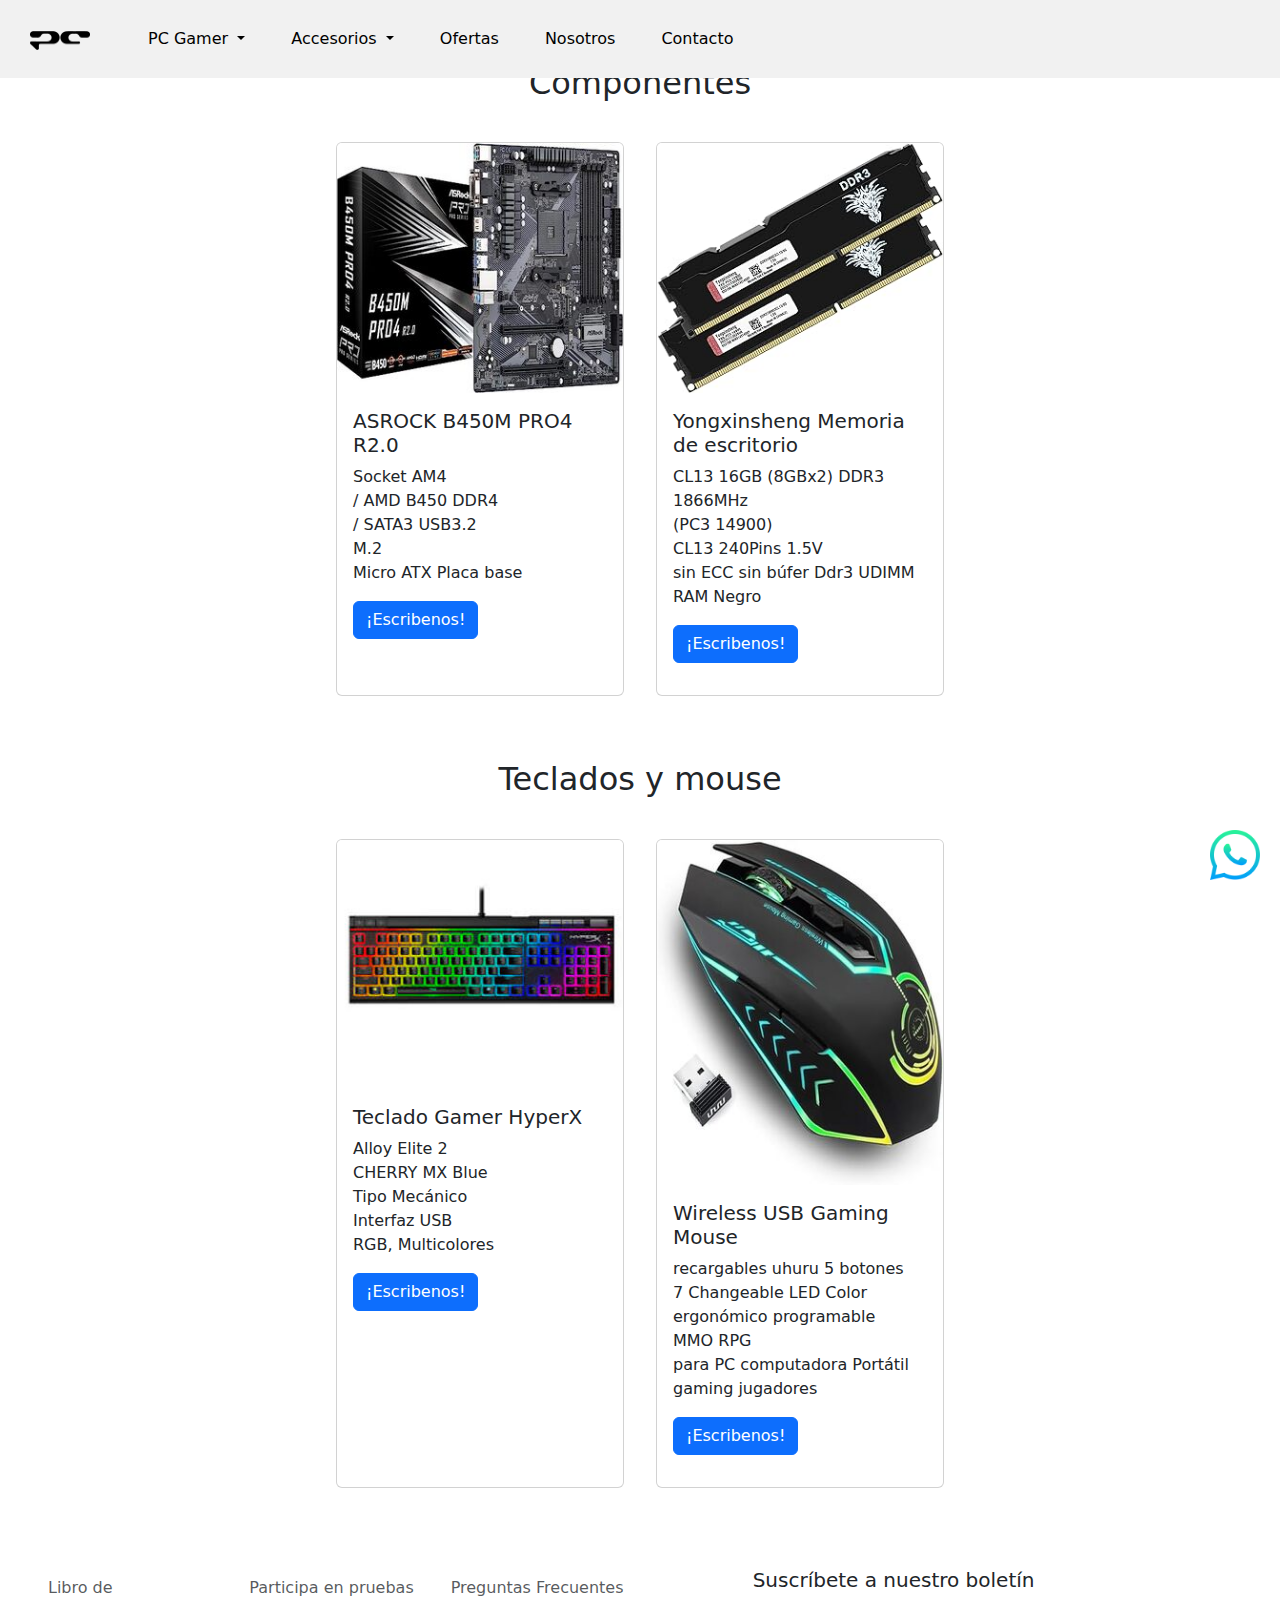
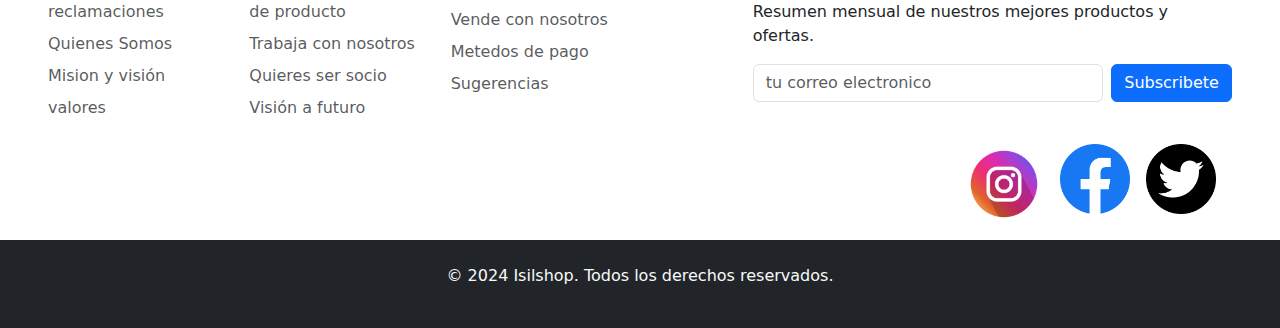
<file: ver todo.html>
<!DOCTYPE html>
<html lang="en">
<head>
  <meta charset="UTF-8">
  <meta name="viewport" content="width=device-width, initial-scale=1.0">
  <title>Landing Page</title>
  <link href="https://cdn.jsdelivr.net/npm/bootstrap@5.3.3/dist/css/bootstrap.min.css" rel="stylesheet" integrity="sha384-QWTKZyjpPEjISv5WaRU9OFeRpok6YctnYmDr5pNlyT2bRjXh0JMhjY6hW+ALEwIH" crossorigin="anonymous">
</head>
  <link rel="stylesheet" href="styles.css">
</head>
<body>
  <!-- Navbar -->

  <nav class="navbar navbar-expand-lg bg-body-tertiary">
    <div class="container-fluid">
      <a class="navbar-brand" href="index.html">
        <img src="img/logo_pcentral.png" alt="Bootstrap" width="60" height="19.5779">
      </a>
      <button class="navbar-toggler" type="button" data-bs-toggle="collapse" data-bs-target="#navbarSupportedContent" aria-controls="navbarSupportedContent" aria-expanded="false" aria-label="Toggle navigation">
        <span class="navbar-toggler-icon"></span>
      </button>
      <div class="collapse navbar-collapse" id="navbarSupportedContent">
        <ul class="navbar-nav me-auto mb-2 mb-lg-0">

          <li class="nav-item dropdown">
            <a class="nav-link dropdown-toggle" href="#" role="button" data-bs-toggle="dropdown" aria-expanded="false">
              PC Gamer
            </a>
            <ul class="dropdown-menu">
              <li><a class="dropdown-item" href="gamaintel.html">Gama Intel</a></li>
              <li><a class="dropdown-item" href="gamaryzen.html">Gama AMD Ryzen</a></li>
              <li><hr class="dropdown-divider"></li>
              <li><a class="dropdown-item" href="#">Ver Todo</a></li>
            </ul>
          </li>

          <li class="nav-item dropdown">
            <a class="nav-link dropdown-toggle" href="#" role="button" data-bs-toggle="dropdown" aria-expanded="false">
              Accesorios
            </a>
            <ul class="dropdown-menu">
              <li><a class="dropdown-item" href="Componentes.html">Componentes</a></li>
              <li><a class="dropdown-item" href="Teclados y mouse.html">Teclados y Mouse</a></li>
              <li><hr class="dropdown-divider"></li>
              <li><a class="dropdown-item" href="ver todo.html">Ver Todo</a></li>
            </ul>
          </li>

          <li class="nav-item"><a class="nav-link" href="#gallery">Ofertas</a></li>
          <li class="nav-item"><a class="nav-link" href="#about">Nosotros</a></li>
          <li class="nav-item"><a class="nav-link" href="./formulario.html">Contacto</a></li>

        </ul>
      </div>
    </div>
  </nav>

  <!-- WhatsApp Icon -->
  <a href="https://api.whatsapp.com/send?phone=51953485560&text=Hola,deseo saber mas sobre nuestra Web" class="whatsapp-icon" target="_blank">
    <img src="img/whatsapp.png" alt="WhatsApp" width="50" height="50">
  </a>

<!-- Products -->
<div class="container my-5">
    <h2 class="text-center mb-4">Componentes</h2>
    <div class="d-flex justify-content-center flex-wrap">
      <div class="card m-3" style="width: 18rem;">
        <img src="img/tarjeta madre (1).jpg" class="card-img-top" alt="...">
        <div class="card-body">
          <h5 class="card-title">ASROCK B450M PRO4 R2.0</h5>
          <p class="card-text">Socket AM4<br>
            / AMD B450 DDR4 <br>
            / SATA3 USB3.2<br>
            M.2<br>
            Micro ATX Placa base<p>
          <a href="./formulario.html" class="btn btn-primary">¡Escribenos!</a>
        </div>
      </div>

      <div class="card m-3" style="width: 18rem;">
        <img src="img/ram.jpg" class="card-img-top" alt="...">
        <div class="card-body">
          <h5 class="card-title">Yongxinsheng Memoria de escritorio</h5>
          <p class="card-text">CL13 16GB (8GBx2) DDR3 1866MHz<br>
            (PC3 14900)<br>
            CL13 240Pins 1.5V<br>
            sin ECC sin búfer Ddr3 UDIMM RAM Negro<br>
            <p>
          <a href="./formulario.html" class="btn btn-primary">¡Escribenos!</a>
        </div>
      </div>
    </div>
  </div>

  <div class="container my-5">
    <h2 class="text-center mb-4">Teclados y mouse</h2>
    <div class="d-flex justify-content-center flex-wrap">
      <div class="card m-3" style="width: 18rem;">
        <img src="img/teclado (1).jpg" class="card-img-top" alt="...">
        <div class="card-body">
          <h5 class="card-title">Teclado Gamer HyperX </h5>
          <p class="card-text">Alloy Elite 2<br>
            CHERRY MX Blue<br>
            Tipo Mecánico<br>
            Interfaz USB<br>
            RGB, Multicolores <p>
          <a href="./formulario.html" class="btn btn-primary">¡Escribenos!</a>
        </div>
      </div>

      <div class="card m-3" style="width: 18rem;">
        <img src="img/moue (1).jpg" class="card-img-top" alt="...">
        <div class="card-body">
          <h5 class="card-title">Wireless USB Gaming Mouse</h5>
          <p class="card-text">recargables uhuru 5 botones<br>
            7 Changeable LED Color ergonómico programable<br>
            MMO RPG <br>
            para PC computadora Portátil<br>
            gaming jugadores<p>
          <a href="./formulario.html" class="btn btn-primary">¡Escribenos!</a>
        </div>
      </div>
    </div>
  </div>



  <!-- Footer -->
<footer class="py-3 p-5">
    <div class="row">
      <div class="col-6 col-md-2 mb-3">
        <h5></h5>
        <ul class="nav flex-column ">
          <li class="nav-item mb-2"><a href="#" class="nav-link p-0 text-muted">Libro de reclamaciones</a></li>
          <li class="nav-item mb-2"><a href="#" class="nav-link p-0 text-muted">Quienes Somos</a></li>
          <li class="nav-item mb-2"><a href="#" class="nav-link p-0 text-muted">Mision y visión</a></li>
          <li class="nav-item mb-2"><a href="#" class="nav-link p-0 text-muted">valores</a></li>
          
        </ul>
      </div>

      <div class="col-6 col-md-2 mb-3">
        <h5></h5>
        <ul class="nav flex-column">
          <li class="nav-item mb-2"><a href="#" class="nav-link p-0 text-muted">Participa en pruebas de producto</a></li>
          <li class="nav-item mb-2"><a href="#" class="nav-link p-0 text-muted">Trabaja con nosotros </a></li>
          <li class="nav-item mb-2"><a href="#" class="nav-link p-0 text-muted">Quieres ser socio</a></li>
          <li class="nav-item mb-2"><a href="#" class="nav-link p-0 text-muted">Visión a futuro</a></li>
        
        </ul>
      </div>

      <div class="col-6 col-md-2 mb-3">
        <h5></h5>
        <ul class="nav flex-column">
          <li class="nav-item mb-2"><a href="#" class="nav-link p-0 text-muted">Preguntas Frecuentes</a></li>
          <li class="nav-item mb-2"><a href="#" class="nav-link p-0 text-muted">Vende con nosotros</a></li>
          <li class="nav-item mb-2"><a href="#" class="nav-link p-0 text-muted">Metedos de pago</a></li>
          <li class="nav-item mb-2"><a href="#" class="nav-link p-0 text-muted">Sugerencias</a></li>
        </ul>
      </div>

      <div class="col-md-5 offset-md-1 mb-3">
        <form>
          <h5>Suscríbete a nuestro boletín</h5>
          <p>Resumen mensual de nuestros mejores productos y ofertas.</p>
          <div class="d-flex flex-column flex-sm-row w-100 gap-2">
            <label for="newsletter1" class="visually-hidden">ingresa tu correo</label>
            <input id="newsletter1" type="text" class="form-control" placeholder="tu correo electronico">
            <button class="btn btn-primary" type="button">Subscribete</button>
          </div>
        </form>
      </div>
    </div>
    <link rel="stylesheet" href="">

    <div class="d-flex justify-content-end">
      <a href="https://www.instagram.com/" target="_blank">
        <img class="img-fluid me-3" src="img/1.png" " alt="" style="width: 80px;">
      </a>
      <a href="https://www.facebook.com/" target="_blank">
        <img class="img-fluid me-3" src="img/facebook.png" alt="" style="width: 70px;">
      </a>
      <a href="https://x.com/?lang=es"target=_blank>
        <img class="img-fluid me-3" src="img/twitter.png" alt="" style="width: 70px;">
      </a>
  </div>
  </footer>

  <!-- Footer -->
  <footer class="text-center py-4 bg-dark text-light width-100%">
    <p>© 2024 Isilshop. Todos los derechos reservados.</p>
  </footer>

  <!-- Bootstrap JS -->
  <script src="https://cdn.jsdelivr.net/npm/bootstrap@5.3.3/dist/js/bootstrap.bundle.min.js" integrity="sha384-YvpcrYf0tY3lHB60NNkmXc5s9fDVZLESaAA55NDzOxhy9GkcIdslK1eN7N6jIeHz" crossorigin="anonymous"></script>
</body>
</html>
</file>
<file: styles.css>
.whatsapp-icon {
    position: fixed;
    bottom: 20px;
    right: 20px;
    z-index: 100;
  }

  .whatsapp-icon img {
    width: 50px;
    height: 50px;
  }

  .container-fluid{
    display: flex;
    justify-content: flex-end; 
    background-color: #f1f1f1;
    padding: 10px 20px 10px 10px; 
    position: fixed;
    width: 100%;
    top: 0;
    z-index: 1000;
  }

  .container-fluid a {
  color: black;
  padding: 14px 20px;
  text-decoration: none;
  text-align: center;
  margin-right: 30px;
  }
.conty{
  background: linear-gradient(to right, #18161a, #162133dc);
}
  
  .countdown {
      font-size: 2em;
      display: flex;
      justify-content: center;
      gap: 10px;
  }
  .countdown div {
      display: flex;
      align-items: center;
  }

  .countdown-number{
    font-size: 1.75em;
    font-weight: bold;
    margin-right: 0.25rem;
    padding: 10px;
    color: #6edd14da;
  }
.countdown-letter{
  opacity: .5;
}
  
.carousel-caption {
  background-color: rgba(0, 0, 0, 0.5);
  padding: 20px;
  border-radius: 10px;
}

.carousel-inner img {
  max-height: 500px;
  object-fit: cover;
}
</file>
